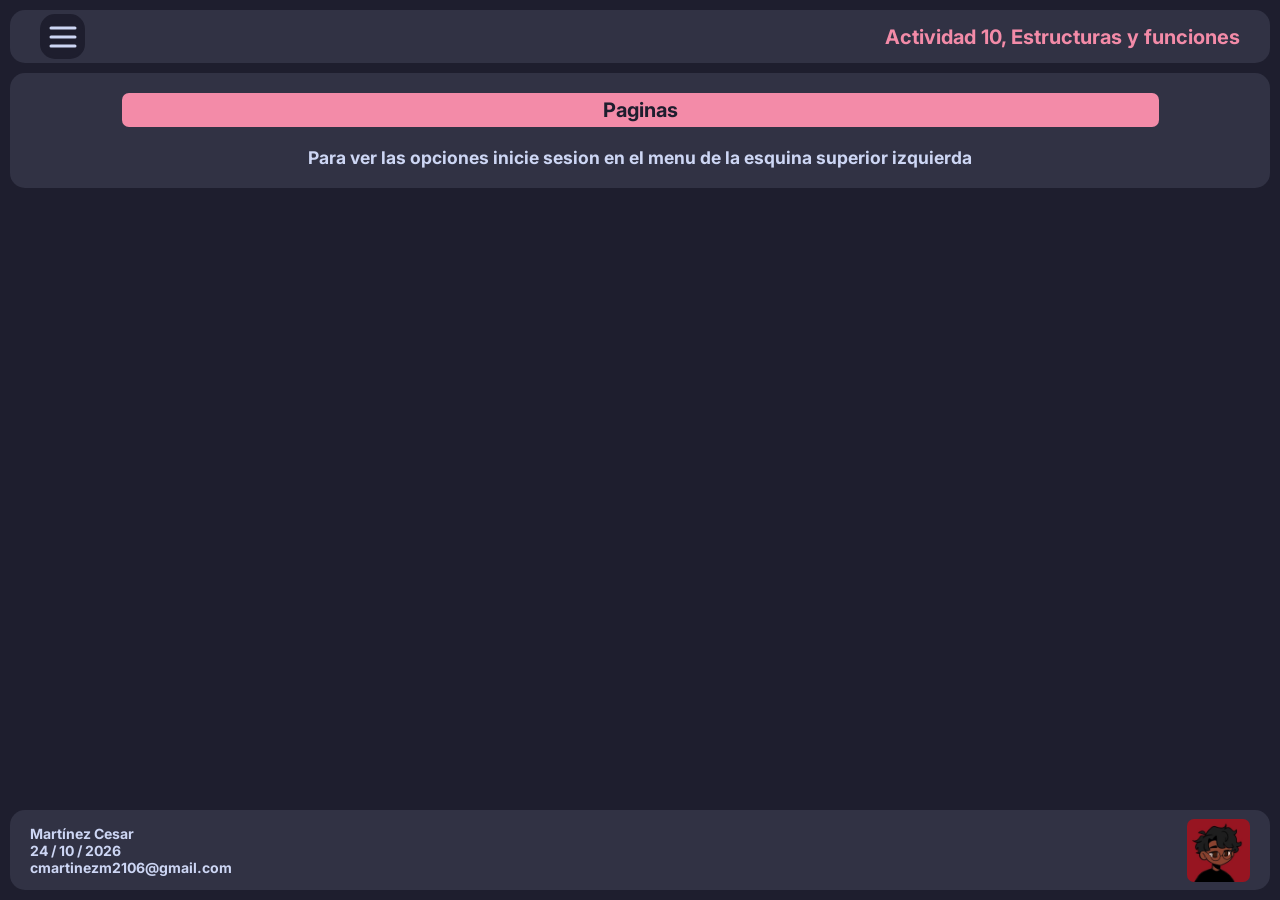
<file: index.html>
<!DOCTYPE html>
<html lang="en">
<head>
    <meta charset="UTF-8">
    <meta name="author" content="">
    <meta name="description" content="">
    <meta name="viewport" content="">
    <meta name="viewport" content="width=device-width, initial-scale=1.0">
    <link rel="icon" href="./icons/favico.svg" type="image/svg">
    <title>Practicas JavaScript</title>
    <link rel = "stylesheet" href="./css/style.css">
    <script src="./js/menu.js"></script>
</head>
<body>
    
    <header>
        <button class="btn-login" onclick="menuLogin()"><img id="imgMenu" src="./icons/menu.svg" alt="menu"></button>
        <h1><span class="resaltar">Actividad 10, Estructuras y funciones</span></h1>
    </header>

    <aside id="menus">
        <div class="menu index">
            <p class="titulo">Paginas</p>
            <p id="textoSubmenu">Para ver las opciones inicie sesion en el menu de la esquina superior izquierda</p>
            <div id="submenu" class="oculto">
                <a class="menu-link" href="./html/pag1.html">Pagina 1</a>
                <a class="menu-link" href="./html/pag2.html">Pagina 2</a>
                <a class="menu-link" href="./html/pag3.html">Pagina 3</a>
            </div>
        </div>
    </aside>

    <footer>
        <div id="textFooter">
            <h3>
                Martínez Cesar<br>
                24 / 10 / 2026<br>
                cmartinezm2106@gmail.com
            </h3>
        </div>
        <img id="imgFooter" src="./img/pfp.jpg" alt="Imagen de mi perfil">
    </footer>


    <div class="menu-login-flotante" id="menuLogin">
        <h3>Iniciar Sesión</h3>
        <input type="text" placeholder="Usuario">
        <input type="password" placeholder="Contraseña">
        <button class="btn-enviar" onclick="mostrarSubmenu()">Entrar</button>
    </div>
</body>
</html>
</file>
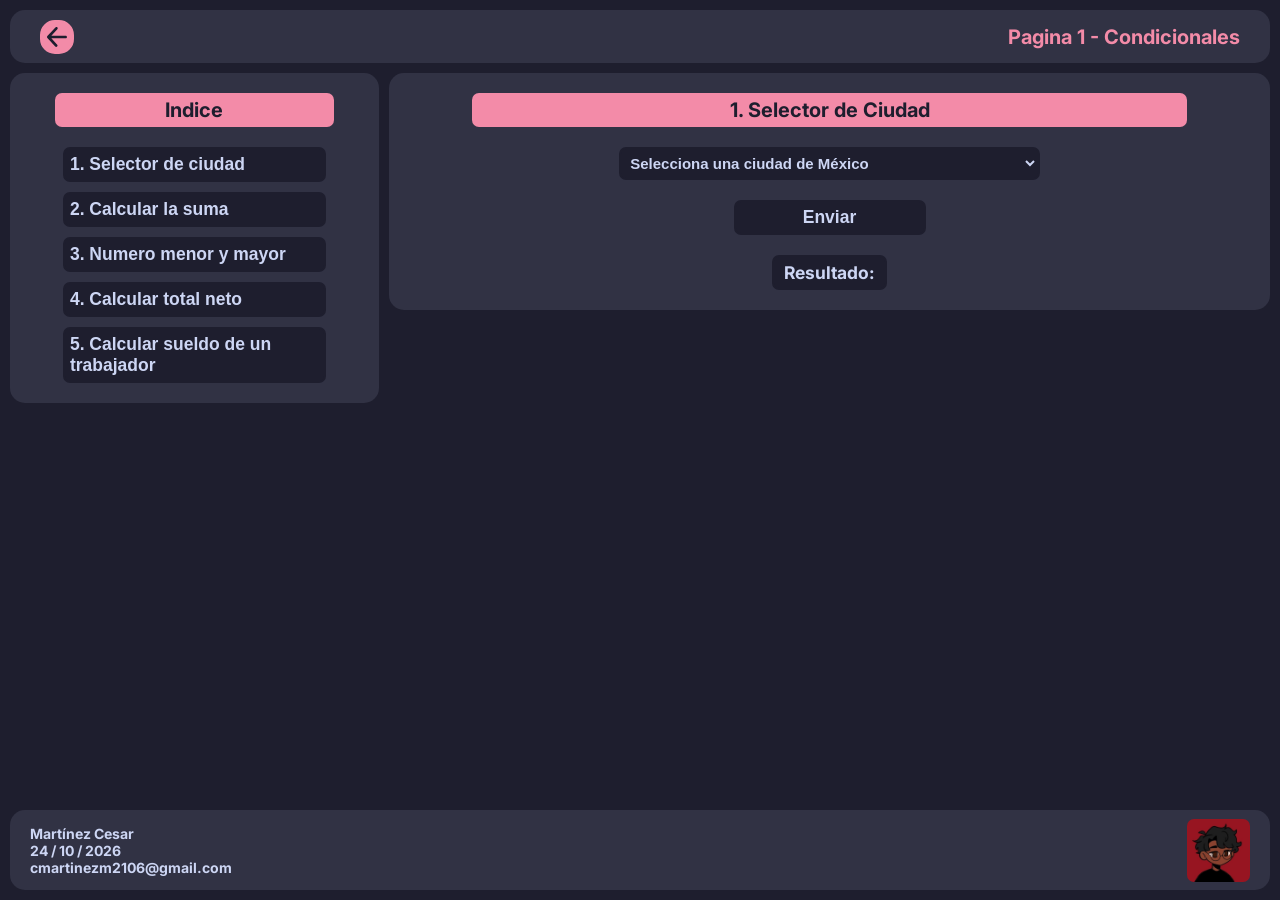
<file: html/pag1.html>
<!DOCTYPE html>
<html lang="en">
<head>
    <meta charset="UTF-8">
    <meta name="author" content="">
    <meta name="description" content="">
    <meta name="viewport" content="">
    <meta name="viewport" content="width=device-width, initial-scale=1.0">
    <link rel="icon" href="../icons/favico.svg" type="image/svg">
    <title>Practicas JavaScript</title>
    <link rel = "stylesheet" href="../css/style.css">
    <script src="../js/pag1.js"></script>
    <script src="../js/menu.js"></script>
</head>
<body>
    
    <header>
        <a id="btnAtras" href="../index.html"><img src="../icons/back.svg" alt="menu"></a>
        <h1><span class="resaltar">Pagina 1 - Condicionales</span></h1>
    </header>

    <main>
        <aside id="menus">
            <div class="menu">
                <p class="titulo">Indice</p>
                <div id="submenu">
                    <button onclick="mostrarTarjeta(1, 5)" >1. Selector de ciudad</button>
                    <button onclick="mostrarTarjeta(2, 5)" >2. Calcular la suma</button>
                    <button onclick="mostrarTarjeta(3, 5)" >3. Numero menor y mayor</button>
                    <button onclick="mostrarTarjeta(4, 5)" >4. Calcular total neto</button>
                    <button onclick="mostrarTarjeta(5, 5)" >5. Calcular sueldo de un trabajador</button>
                </div>
            </div>
        </aside>

        <div id="funciones">

            <div class="contenido-funciones" id="problema1">
                <p class="titulo">1. Selector de Ciudad</p>
                <div class="funcionDiv">
                    <select id="ciudad" name="ciudad">
                        <option value="">Selecciona una ciudad de México</option>
                        <option value="Ciudad 1">Ciudad 1</option>
                        <option value="Ciudad 2">Ciudad 2</option>
                        <option value="Ciudad 3">Ciudad 3</option>
                    </select>
                    <button onclick="datosCiudad()" >Enviar</button>
                    <p class="resultados" id="resultado-ciudad">Resultado:</p>
                </div>
            </div>

            <div class="contenido-funciones oculto" id="problema2">
                <p class="titulo">2. Calcular la suma</p>
                <div class="funcionDiv">
                    <div class="input">
                        <label for="numero">Ingrese un numero: (-1 / 0 para salir)</label>
                        <br>
                        <input type="number" id="numero" name="numero">
                    </div>
                    <div id="funcionDiv-horizontal">
                        <button onclick="sumarNumeros(true)">Sumar</button>
                        <button onclick="sumarNumeros(false)">Reiniciar</button>
                    </div>
                    <p class="resultados" id="resultado-suma">Suma:</p>
                </div>
            </div>

            <div class="contenido-funciones oculto" id="problema3">
                <p class="titulo">3. Mostrar el menor y mayor</p>
                <div class="funcionDiv">
                    <div class="input">
                        <label for="numero1">Ingrese el 1er numero:</label>
                        <input type="number" id="numero1" name="numero1">
                        <br>
                        <label for="numero2">Ingrese el 2do numero:</label>
                        <input type="number" id="numero2" name="numero2">
                        <br>
                        <label for="numero3">Ingrese el 3er numero:</label>
                        <input type="number" id="numero3" name="numero3">
                    </div>
                    <button onclick="ordenarNumeros()">Calcular</button>
                    <p class="resultados" id="resultado-numeros">Resultado:</p>
                </div>
            </div>

            <div class="contenido-funciones oculto" id="problema4">
                <p class="titulo">4. Calcular total neto</p>
                <div class="funcionDiv">
                    <div class="input">
                        <label for="nBruto">Ingrese importe bruto:</label>
                        <br>
                        <input type="number" id="nBruto" name="nBruto">
                    </div>
                    <button onclick="calcularNeto()">Calcular</button>
                    <p class="resultados" id="resultado-neto">Resultado:</p>
                </div>
            </div>

            <div class="contenido-funciones oculto" id="problema5">
                <p class="titulo">5. Calcular sueldo del trabajador</p>
                <div class="funcionDiv">
                    <div class="input">
                        <label for="nAnios">Ingrese cuantos años lleva trabajando:</label>
                        <br>
                        <input type="number" id="nAnios" name="nAnios">
                    </div>
                    <button onclick="calcularSueldo()">Calcular</button>
                    <p class="resultados" id="resultado-sueldo">Resultado:</p>
                </div>
            </div>

        </div>
    </main>

    <footer>
        <div id="textFooter">
            <h3>
                Martínez Cesar<br>
                24 / 10 / 2026<br>
                cmartinezm2106@gmail.com
            </h3>
        </div>
        <img id="imgFooter" src="../img/pfp.jpg" alt="Imagen de mi perfil">
    </footer>
</body>
</html>
</file>
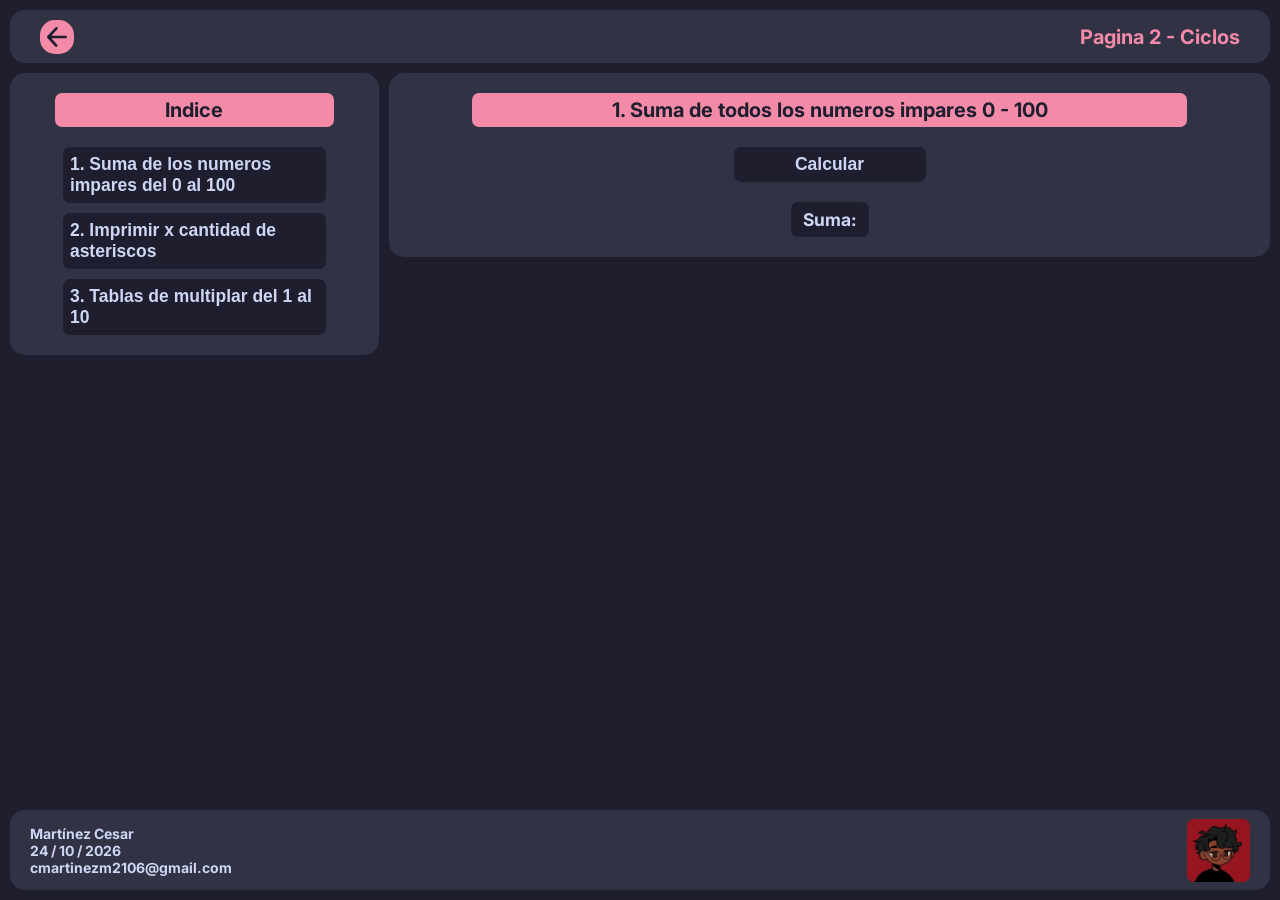
<file: html/pag2.html>
<!DOCTYPE html>
<html lang="en">
<head>
    <meta charset="UTF-8">
    <meta name="author" content="">
    <meta name="description" content="">
    <meta name="viewport" content="">
    <meta name="viewport" content="width=device-width, initial-scale=1.0">
    <link rel="icon" href="../icons/favico.svg" type="image/svg">
    <title>Practicas JavaScript</title>
    <link rel = "stylesheet" href="../css/style.css">
    <script src="../js/pag2.js"></script>
    <script src="../js/menu.js"></script>
</head>
<body>
    
    <header>
        <a id="btnAtras" href="../index.html"><img src="../icons/back.svg" alt="menu"></a>
        <h1><span class="resaltar">Pagina 2 - Ciclos</span></h1>
    </header>

    <main>
        <aside id="menus">
            <div class="menu">
                <p class="titulo">Indice</p>
                <div id="submenu">
                    <button onclick="mostrarTarjeta(1, 3)" >1. Suma de los numeros impares del 0 al 100</button>
                    <button onclick="mostrarTarjeta(2, 3)" >2. Imprimir x cantidad de asteriscos</button>
                    <button onclick="mostrarTarjeta(3, 3)" >3. Tablas de multiplar del 1 al 10</button>
                </div>
            </div>
        </aside>

        <div id="funciones">

            <div class="contenido-funciones" id="problema1">
                <p class="titulo">1. Suma de todos los numeros impares 0 - 100</p>
                <div class="funcionDiv">
                    <button onclick="sumarNumerosImpares()">Calcular</button>
                    <p class="resultados" id="resultado-sumaImpares">Suma:</p>
                </div>
            </div>

            <div class="contenido-funciones oculto" id="problema2">
                <p class="titulo">2. Imprimir x cantidad de asteriscos</p>
                <div class="funcionDiv">
                    <div class="input">
                        <label for="numeroAsteriscos">Cantidad de " * " a imprimir</label>
                        <br>
                        <input type="number" id="numeroAsteriscos" name="numeroAsteriscos">
                    </div>
                    <button onclick="imprimirAsteriscos()">Mostrar</button>
                    <p class="resultados" id="resultado-asteriscos">Resultado:</p>
                </div>
            </div>

            <div class="contenido-funciones oculto" id="problema3">
                <p class="titulo">3. Tablas de multiplar del 1 al 10</p>
                <div class="funcionDiv">
                    <button onclick="tablasMultiplicar()">Mostrar</button>
                    <div id="resultado-tablas" class="funcionDiv-horizontal tablas">
                    </div>
                </div>
            </div>

        </div>
    </main>

    <footer>
        <div id="textFooter">
            <h3>
                Martínez Cesar<br>
                24 / 10 / 2026<br>
                cmartinezm2106@gmail.com
            </h3>
        </div>
        <img id="imgFooter" src="../img/pfp.jpg" alt="Imagen de mi perfil">
    </footer>
</body>
</html>
</file>
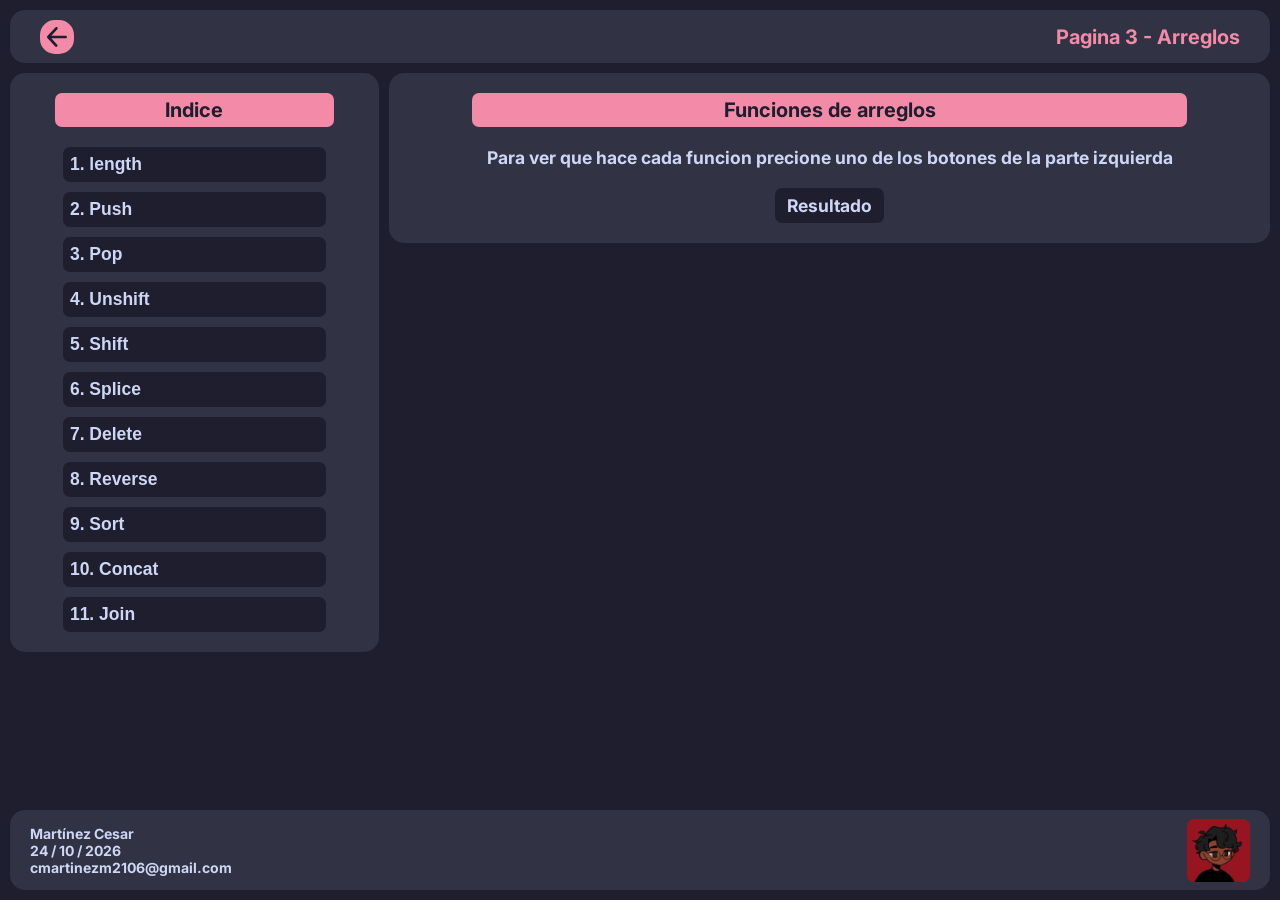
<file: html/pag3.html>
<!DOCTYPE html>
<html lang="en">
<head>
    <meta charset="UTF-8">
    <meta name="author" content="">
    <meta name="description" content="">
    <meta name="viewport" content="">
    <meta name="viewport" content="width=device-width, initial-scale=1.0">
    <link rel="icon" href="../icons/favico.svg" type="image/svg">
    <title>Practicas JavaScript</title>
    <link rel = "stylesheet" href="../css/style.css">
    <script src="../js/pag3.js"></script>
    <script src="../js/menu.js"></script>
</head>
<body>
    
    <header>
        <a id="btnAtras" href="../index.html"><img src="../icons/back.svg" alt="menu"></a>
        <h1><span class="resaltar">Pagina 3 - Arreglos</span></h1>
    </header>

    <main>
        <aside id="menus">
            <div class="menu">
                <p class="titulo">Indice</p>
                <div id="submenu">
                    <button onclick="probarArreglo(1)">1. length</button>
                    <button onclick="probarArreglo(2)">2. Push</button>
                    <button onclick="probarArreglo(3)">3. Pop</button>
                    <button onclick="probarArreglo(4)">4. Unshift</button>
                    <button onclick="probarArreglo(5)">5. Shift</button>
                    <button onclick="probarArreglo(6)">6. Splice</button>
                    <button onclick="probarArreglo(7)">7. Delete</button>
                    <button onclick="probarArreglo(8)">8. Reverse</button>
                    <button onclick="probarArreglo(9)">9. Sort</button>
                    <button onclick="probarArreglo(10)">10. Concat</button>
                    <button onclick="probarArreglo(11)">11. Join</button>            
                </div>
            </div>
        </aside>

        <div id="funciones">

            <div class="contenido-funciones">
                <p class="titulo">Funciones de arreglos</p>
                <div class="funcionDiv">
                    <p>Para ver que hace cada funcion precione uno de los botones de la parte izquierda</p>
                    <p class="resultados" id="resultado-arreglo">Resultado</p>
                </div>
            </div>

        </div>
    </main>

    <footer>
        <div id="textFooter">
            <h3>
                Martínez Cesar<br>
                24 / 10 / 2026<br>
                cmartinezm2106@gmail.com
            </h3>
        </div>
        <img id="imgFooter" src="../img/pfp.jpg" alt="Imagen de mi perfil">
    </footer>
</body>
</html>
</file>
<file: css/style.css>
@import url("./vars.css");
@import url("./funciones.css");
@import url("./menu-inicio.css");

* {
    padding: 0;
    margin: 0;
    overflow: hidden;
}

html {
    font-size: 10px;
    font-family: "Inter", sans-serif;
    color: var(--font-col);
}

body {
    display: grid;
    grid-template-columns: 100%;
    grid-template-rows: 7vh 83vh 10vh;
    background-color: var(--bg-color);
}

header {
    display: flex;
    justify-content: space-between;
    align-items: center;
    background-color: var(--bg-sec);
    margin: 1rem;
    margin-bottom: 0rem;
    padding: 0 3rem;
    border-radius: var(--borde-rad);
}

header #btnAtras {
    display: flex;
    justify-content: center;
    align-items: center;
    width: 3rem;
    height: 3rem;
    border-radius: var(--borde-rad);
    background-color: var(--acento);
    border: .2rem solid var(--acento);
    transition: ease-in-out .5s;
}

header #btnAtras img{
    height: 2rem;
}

header #btnAtras:hover {
    background-color: var(--font-col);
    border: .2rem solid var(--font-col);
}


footer {
    display: flex;
    flex-direction: row;
    align-items: center;
    justify-content: space-between;
    margin: 0 1rem 1rem 1rem;
    padding: 1rem 2rem;
    border-radius: var(--borde-rad);
    background-color: var(--bg-sec);

}

#textFooter {
    font-size: 1.2rem;
    font-weight: bold;
}

#imgFooter {
    width: 7vh;
    border-radius: var(--b-rad-min);
}

main {
    min-width:100%;
    display: grid;
    grid-template-columns: 30vw 70vw;
    grid-template-rows: 100%;
}

main #menus {
    margin: 0 .5rem 1rem 1rem;

}

main #funciones {
    margin: 0 1rem 1rem .5rem;
}

.resaltar {
    color: var(--acento);
}

.menu {
    display: flex;
    flex-direction: column;
    align-items: center;
    gap: 2rem;
    background-color: var(--bg-sec);
    padding: 2rem;
    margin: 1rem 0;
    border-radius: var(--borde-rad);
}

.menu.index {
    margin: 1rem; 
}

#submenu {
    display: flex;
    flex-direction: column;
    align-items: center;
    width: 100%;
    gap: 1rem;   
}

.titulo {
    background-color: var(--acento);
    color: var(--bg-color);
    width: 85%;
    border-radius: var(--b-rad-min);
    text-align: center;
    font-weight: bold;
    font-size: 2rem;
    padding: .5rem 0;
}

.contenido-funciones {
    display: flex;
    flex-direction: column;
    align-items: center;
    background-color: var(--bg-sec);
    padding: 2rem;
    margin: 1rem 0;
    border-radius: var(--borde-rad);
}

button, .menu-link {
    width: 15vw;
    padding: .5rem;
    font-size: 1.75rem;
    font-weight: bold;
    border: .2rem solid var(--bg-color);
    border-radius: var(--b-rad-min);
    background-color: var(--bg-color);
    color: var(--font-col);
    cursor: pointer;
    transition: ease-in-out .5s;
    text-decoration: none;
}

.menu-link {
    text-align: center;
}

#submenu button, .menu-link {
    width: 80%;
}

button:hover, .menu-link:hover {
    background-color: var(--acento);
    border: .2rem solid var(--acento);
    color: var(--bg-color);
}

p {
    font-size: 1.75rem;
    font-weight: bold;
    text-align: center;
}

.menu button {
    text-align: left;
}

.oculto {
    display: none !important;
}

.transicion {
    opacity: 0 !important;
    transition: ease-in-out .7s !important;
}

.transicion.activa {
    opacity: 1 !important;
}
</file>
